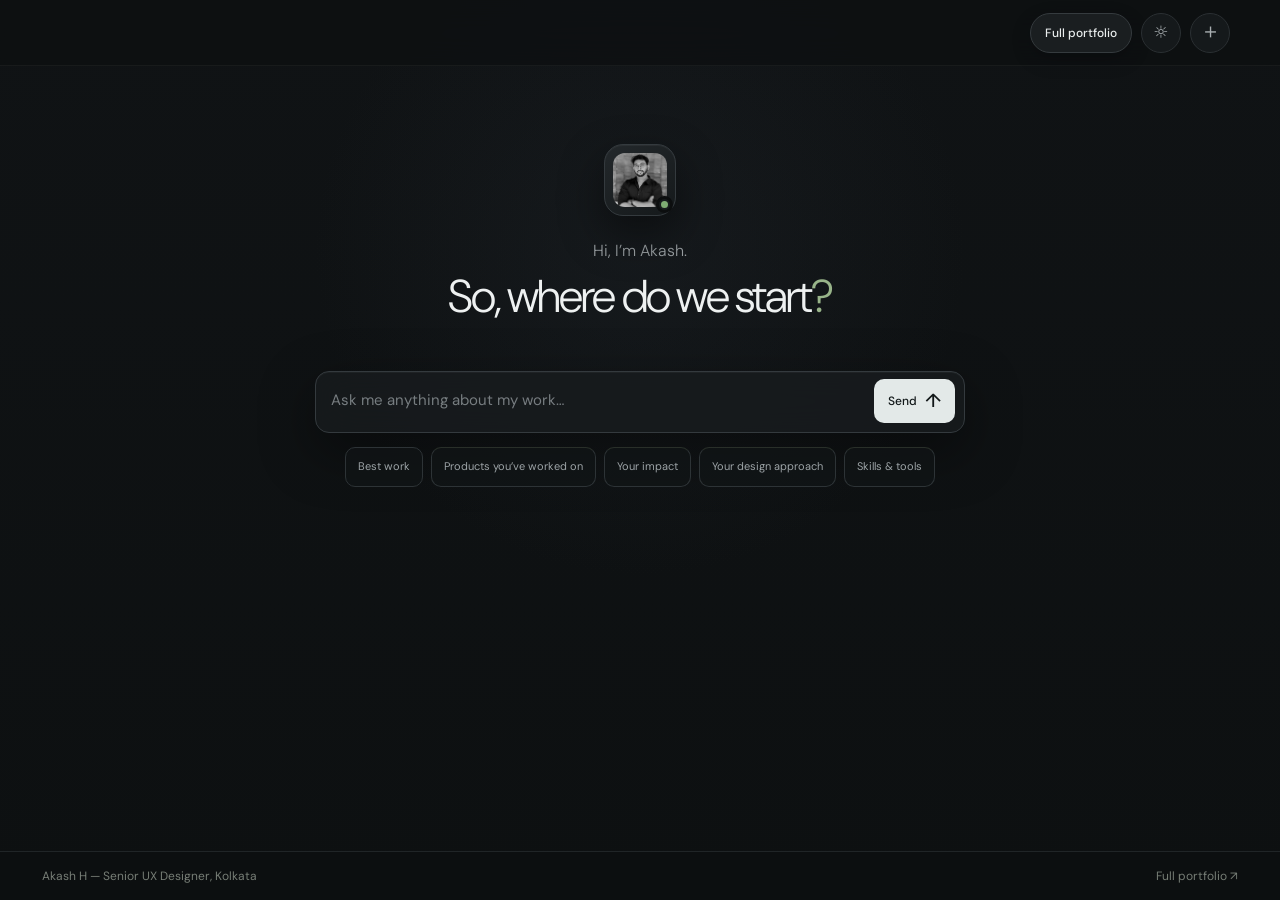
<file: chat-with-portfolio.html>
<!doctype html>
<html lang="en">
<head>
<meta charset="utf-8">
<meta name="viewport" content="width=device-width,initial-scale=1">
<title>Conversation — Akash H</title>
<meta name="robots" content="noindex, follow">
<link rel="canonical" href="https://itssky.co.in/conversation.html">
<meta http-equiv="refresh" content="0;url=conversation.html">
<script>location.replace("conversation.html"+location.search+location.hash)</script>
</head>
<body><p>This page has moved to <a href="conversation.html">Conversation</a>.</p></body>
</html>
</file>
<file: conversation.css>
@import url('https://fonts.googleapis.com/css2?family=DM+Sans:wght@300;400;450;500;600&display=swap');
:root{font-family:'DM Sans',system-ui,sans-serif;color:#ecece7;background:#0b0c0b;--line:#292c29;--muted:#91978f;--accent:#98b489}*{box-sizing:border-box}body{margin:0;min-height:100svh;display:flex;flex-direction:column;background:radial-gradient(circle at 50% 42%,#172019 0,#0b0c0b 38%);color:#ecece7}button,input{font:inherit}button,a{touch-action:manipulation}button{cursor:pointer;color:inherit}a{color:inherit;text-decoration:none}button:focus-visible,a:focus-visible,input:focus-visible{outline:2px solid var(--accent);outline-offset:4px}header{padding:28px 42px;display:flex;align-items:center;justify-content:space-between;gap:20px}.identity{display:flex;align-items:center;font-size:14px;font-weight:500}.identity small{display:block;color:#777d73;font-size:11px;margin-top:4px;font-weight:400}nav{display:flex;gap:28px;align-items:center;font-size:12px}nav button{border:1px solid var(--line);border-radius:8px;background:#111311;padding:11px 14px}nav a{color:#999f97}main{width:min(780px,calc(100% - 40px));margin:auto;flex:1;display:flex;flex-direction:column;justify-content:center;padding:35px 0 80px}#welcome{text-align:center;padding:0 20px}.portrait{position:relative;width:60px;height:60px;margin:0 auto 20px}.portrait img{width:100%;height:100%;object-fit:cover;border-radius:50%;filter:grayscale(1)}.portrait i{width:12px;height:12px;background:#8cac7d;border:3px solid #0b0c0b;border-radius:50%;position:absolute;right:0;bottom:1px}.eyebrow{font-size:12px;color:var(--muted);margin-bottom:14px}h1{font-size:clamp(28px,3.45vw,42px);line-height:1.16;letter-spacing:-1.7px;font-weight:300;margin:0 0 32px}h1 span{color:var(--accent)}.entry{width:100%}form{background:#141614;border:1px solid #363a35;box-shadow:0 16px 45px #0008;border-radius:18px;padding:13px;display:flex;align-items:center;gap:12px}form:focus-within{border-color:#7d9872}.spark{font-size:29px;color:#91ad83;margin-left:9px}input{min-width:0;flex:1;width:100%;border:0;background:transparent;color:#f4f4ef;font-size:15px;padding:10px 0;outline:none!important}input::placeholder{color:#71766f}.submit{border:0;width:40px;height:40px;background:#dce7d7;color:#172018;border-radius:12px;font-size:23px;flex:none}.submit:hover{background:#a9c49c}.suggestions{display:flex;gap:9px;justify-content:center;flex-wrap:wrap;margin:19px 0}.suggestions button{border:1px solid var(--line);border-radius:30px;padding:10px 16px;background:#131513;font-size:12px;transition:background .2s,transform .2s}.suggestions button:hover{background:#20261f;transform:translateY(-2px)}.note{text-align:center;font-size:10px;color:#656a64;margin:23px 0 0}footer{display:flex;justify-content:space-between;gap:20px;padding:24px 42px;border-top:1px solid #202320;color:#696e68;font-size:10px}#conversation{padding:15px 0 35px}.turn{margin-bottom:32px;animation:arrive .3s ease}.question{text-align:right;margin-bottom:25px}.question span{display:inline-block;background:#273124;padding:12px 18px;border-radius:18px 18px 3px 18px;max-width:90%;font-size:14px;overflow-wrap:anywhere}.answer{padding-left:38px;position:relative;scroll-margin-top:20px}.answer:before{content:'✳';position:absolute;top:0;left:0;color:#8eae80;font-size:23px}.answer h2{font-size:23px;letter-spacing:-.6px;font-weight:500;margin:0 0 15px}.answer p{font-size:14px;line-height:1.8;color:#9aa198}.cards{display:grid;grid-template-columns:1fr 1fr;gap:16px}.project{display:block;border:1px solid var(--line);padding:10px;border-radius:13px;background:#121412}.project img{width:100%;aspect-ratio:1.6;object-fit:cover;border-radius:7px}.project h3{font-size:16px;line-height:1.3;margin:12px 0 6px;font-weight:500}.project p{font-size:12px;margin:0}.project .tag{font-size:9px;text-transform:uppercase;letter-spacing:.05em;margin:12px 0 0;color:#747b72}.project .open{font-size:11px;color:#91ae83;margin-top:14px;display:block}.project[href]:hover{border-color:#7f9975}.links{display:flex;flex-wrap:wrap;gap:10px;margin-top:15px}.links a{font-size:12px;border-bottom:1px solid #687864;padding:7px 0;margin-right:10px}.capability{padding:12px 0;border-bottom:1px solid var(--line)}.capability h3{font-size:15px;font-weight:500}.started main{justify-content:flex-start;padding-top:20px}.started .entry{position:sticky;bottom:0;background:linear-gradient(#0b0c0b00,#0b0c0b 18%);padding-top:20px;z-index:5}.started .note{margin:12px 0}.started .suggestions{margin:12px 0}.started footer{margin-top:25px}.sr-only{position:absolute;width:1px;height:1px;padding:0;margin:-1px;overflow:hidden;clip:rect(0,0,0,0);white-space:nowrap;border:0}[hidden]{display:none!important}@keyframes arrive{from{opacity:0;transform:translateY(8px)}to{opacity:1;transform:translateY(0)}}
@media(max-width:600px){header{padding:20px}.identity{font-size:12px}.identity small{font-size:10px}nav{gap:12px}nav>a{display:none}nav button{font-size:11px;padding:9px}main{padding:25px 0 40px}h1{letter-spacing:-2px}#welcome{padding:0}.intro{font-size:13px}form{padding:9px;gap:8px}.spark{margin-left:3px;font-size:24px}input{font-size:13px}.suggestions{gap:7px}.suggestions button{padding:9px 12px;font-size:11px}footer{padding:18px 20px;line-height:1.6}footer>span:last-child{display:none}.cards{grid-template-columns:1fr}.answer{padding-left:28px}.answer:before{font-size:20px}.note{font-size:9px}.started main{padding-top:0}.started .suggestions{margin:9px 0}}
@media(prefers-reduced-motion:reduce){*,*::before,*::after{animation:none!important;transition:none!important;scroll-behavior:auto!important}}
html,body,header,footer,form,.suggestions button,.project,nav button,.question span{transition:background-color .25s ease,color .25s ease,border-color .25s ease,box-shadow .25s ease}
#theme-toggle{display:inline-flex;align-items:center;gap:7px;min-width:72px;justify-content:center}
#theme-toggle>span:first-child{font-size:15px;line-height:1}
html[data-theme="light"]{color-scheme:light;--line:#dedfd5;--muted:#777d73;--accent:#517247;background:#f6f5f0}
html[data-theme="light"] body{background:radial-gradient(circle at 50% 42%,#eef1e8 0,#f6f5f0 38%);color:#272b28}
html[data-theme="light"] .identity small{color:#777d73}
html[data-theme="light"] nav a{color:#626b60}
html[data-theme="light"] nav button{background:#f6f5f0}
html[data-theme="light"] .portrait i{background:#809973;border-color:#f6f5f0}
html[data-theme="light"] .intro{color:#747b71}
html[data-theme="light"] form{background:#fff;border-color:#d9ddd1;box-shadow:0 16px 45px #3145260a}
html[data-theme="light"] input{color:#272b28}
html[data-theme="light"] input::placeholder{color:#93998f}
html[data-theme="light"] .submit{background:#304b35;color:#fff}
html[data-theme="light"] .suggestions button{background:#ffffff75}
html[data-theme="light"] .suggestions button:hover{background:#e6ecdf}
html[data-theme="light"] .note,html[data-theme="light"] footer{color:#92978d}
html[data-theme="light"] footer{border-color:#e7e8e0}
html[data-theme="light"] .question span{background:#e7ebdf}
html[data-theme="light"] .answer p{color:#65705f}
html[data-theme="light"] .project{background:#fff}
html[data-theme="light"] .project .tag{color:#8b9387}
html[data-theme="light"] .project .open{color:#45693a}
html[data-theme="light"] .started .entry{background:linear-gradient(#f6f5f000,#f6f5f0 18%)}
@media(max-width:600px){#theme-toggle{min-width:38px;padding-inline:10px}.theme-label{position:absolute;width:1px;height:1px;overflow:hidden;clip:rect(0,0,0,0)}}
.entry>.suggestions{max-width:760px;margin:14px auto 17px}.entry>.suggestions button{padding:10px 15px;text-align:left}
.short-answer{max-width:66ch;margin-bottom:22px!important}
.response-label{margin:20px 0 9px!important;color:#687168!important;font-size:10px!important;letter-spacing:.12em;text-transform:uppercase}
.evidence-list{display:grid;gap:8px}
.evidence-item{display:grid;grid-template-columns:minmax(110px,.65fr) minmax(0,1.7fr) auto;align-items:center;gap:16px;padding:13px 15px;border:1px solid var(--line);border-radius:12px;background:#111311;transition:border-color .2s ease,background .2s ease}
.evidence-item:hover{border-color:#71806e;background:#151915}
.evidence-name{font-size:12px;font-weight:500;color:#eff0eb}
.evidence-claim{font-size:11px;line-height:1.5;color:#8f968e}
.evidence-link{font-size:10px;color:#8fac82;white-space:nowrap}
.followups{display:flex;flex-wrap:wrap;gap:8px}
.followups button,.full-case{border:1px solid var(--line);border-radius:999px;background:#111311;padding:9px 13px;font-size:11px;line-height:1.3;transition:border-color .2s ease,background .2s ease,transform .2s ease}
.followups button:hover,.full-case:hover{border-color:#70806c;background:#1a2019;transform:translateY(-1px)}
.full-case{color:#abc5a0}
html[data-theme="light"] .evidence-item,html[data-theme="light"] .followups button,html[data-theme="light"] .full-case{background:#fff}
html[data-theme="light"] .evidence-item:hover,html[data-theme="light"] .followups button:hover,html[data-theme="light"] .full-case:hover{background:#edf1e8}
html[data-theme="light"] .evidence-name{color:#272b28}
html[data-theme="light"] .evidence-claim{color:#687168}
html[data-theme="light"] .evidence-link,html[data-theme="light"] .full-case{color:#4e7045}
@media(max-width:600px){
 #welcome h1 br{display:none}
 .entry>.suggestions{justify-content:flex-start;overflow-x:auto;flex-wrap:nowrap;margin-inline:-2px;padding:2px 2px 7px;scrollbar-width:none}
 .entry>.suggestions::-webkit-scrollbar{display:none}
 .entry>.suggestions button{flex:none;max-width:230px}
 .evidence-item{grid-template-columns:1fr;padding:13px;gap:5px}
 .evidence-link{margin-top:4px}
 .followups{align-items:stretch}
 .followups button,.full-case{flex:1 1 calc(50% - 8px);text-align:center;display:flex;align-items:center;justify-content:center}
}

/* Persistent conversation dock */
.short-label{display:none}
.started .long-label{display:none}
.started .short-label{display:inline}
.submit{width:auto;min-width:76px;padding:0 14px;display:inline-flex;align-items:center;justify-content:center;gap:8px;font-size:12px;font-weight:500}
.submit span:last-child{font-size:19px;line-height:1}
.answer-details{display:flex;flex-wrap:wrap;gap:7px;list-style:none;padding:0;margin:0 0 20px}
.answer-details li{border:1px solid var(--line);border-radius:999px;padding:7px 11px;color:var(--muted);font-size:10px}
.answer-catalog{display:grid;gap:26px;margin:4px 0 24px}
.catalog-section{border-top:1px solid var(--line);padding-top:16px}
.catalog-section>h3{margin:0 0 15px;font-size:10px;font-weight:500;letter-spacing:.13em;text-transform:uppercase;color:var(--accent)}
.catalog-grid{display:grid;grid-template-columns:repeat(2,minmax(0,1fr));gap:20px 34px}
.catalog-group{min-width:0}
.catalog-group h4{margin:0 0 8px;font-size:13px;font-weight:500;color:#e5e8e1}
.catalog-group ul{list-style:none;padding:0;margin:0;display:flex;flex-wrap:wrap;gap:5px 12px}
.catalog-group li{font-size:11px;line-height:1.65;color:var(--muted)}
.catalog-group li:not(:last-child)::after{content:'·';margin-left:12px;color:#4c514b}
.tool-shortcut{appearance:none;border:0;padding:0;background:transparent;color:inherit;font:inherit;line-height:inherit;border-bottom:1px solid transparent}
.tool-shortcut:hover{color:var(--accent);border-bottom-color:currentColor}
html[data-theme="light"] .catalog-group h4{color:#30352f}
html[data-theme="light"] .catalog-group li:not(:last-child)::after{color:#b4b8ae}
.started .entry{position:fixed;left:50%;bottom:0;transform:translateX(-50%);width:min(780px,calc(100% - 40px));padding:20px 0 16px;background:linear-gradient(#0b0c0b00,#0b0c0b 20%);z-index:10}
.started .entry>.suggestions{display:flex;margin:10px 0 0}
.started #conversation{padding-bottom:calc(var(--dock-height,180px) + 34px)}
html[data-theme="light"] .started .entry{background:linear-gradient(#f6f5f000,#f6f5f0 20%)}

@media(max-width:600px){
 .started .entry{width:calc(100% - 24px);padding-bottom:max(10px,env(safe-area-inset-bottom))}
 .started .entry>.suggestions{margin-inline:0}
 .started #conversation{padding-bottom:calc(var(--dock-height,164px) + 28px)}
 .catalog-grid{grid-template-columns:1fr;gap:17px}
 .catalog-group ul{display:grid;grid-template-columns:repeat(2,minmax(0,1fr));gap:4px 14px}
 .catalog-group li:not(:last-child)::after{content:none}
}

/* Minimal sticky navigation */
header{position:sticky;top:0;z-index:20;justify-content:flex-end;padding:14px 42px;background:#0b0c0bd9;border-bottom:1px solid #202320;backdrop-filter:blur(16px);-webkit-backdrop-filter:blur(16px)}
header nav{margin-left:auto}
#theme-toggle{min-width:40px;width:40px;padding:0;height:40px;border-radius:50%}
#theme-toggle>span:first-child{font-size:17px}
.answer{scroll-margin-top:96px}
html[data-theme="light"] header{background:#f6f5f0dd;border-color:#e7e8e0}

@media(max-width:600px){
 header{padding:14px 20px}
 header nav{width:100%;justify-content:flex-end;gap:10px}
 nav>a{display:inline;font-size:10px;margin-right:auto}
 #theme-toggle{min-width:36px;width:36px;height:36px;padding:0}
}

#welcome h1{font-size:clamp(24px,3vw,36px);line-height:1.2;letter-spacing:-1.1px;font-weight:300}

/* Fixed footer and mobile question layout */
:root{--footer-height:49px}
body{padding-bottom:var(--footer-height)}
footer{position:fixed;left:0;right:0;bottom:0;z-index:19;min-height:var(--footer-height);align-items:center;padding:12px 42px;background:#0b0c0be8;backdrop-filter:blur(16px);-webkit-backdrop-filter:blur(16px)}
.started footer{margin-top:0}
.started .entry{bottom:var(--footer-height);padding-bottom:12px}
.started #conversation{padding-bottom:calc(var(--dock-height,180px) + var(--footer-height) + 34px)}
html[data-theme="light"] footer{background:#f6f5f0e8;border-color:#e7e8e0}

@media(max-width:600px){
 :root{--footer-height:45px}
 footer{padding:10px 14px;line-height:1.35}
 footer>span{min-width:0;white-space:nowrap;overflow:hidden;text-overflow:ellipsis}
 footer>a{display:block!important;flex:none;color:#8f968e}
 .entry>.suggestions,.started .entry>.suggestions{display:grid;grid-template-columns:repeat(2,minmax(0,1fr));gap:7px;margin:12px 0 0;padding:0;overflow:visible}
 .entry>.suggestions button,.started .entry>.suggestions button{width:100%;max-width:none;min-height:46px;display:flex;align-items:center;justify-content:flex-start;border-radius:13px;padding:9px 11px;line-height:1.35;text-align:left}
 .entry>.suggestions button:last-child,.started .entry>.suggestions button:last-child{grid-column:1 / -1;min-height:40px}
 .started .entry{bottom:var(--footer-height);padding-bottom:max(9px,env(safe-area-inset-bottom))}
 .started .entry>.suggestions button{min-height:38px;justify-content:center;text-align:center;border-radius:11px;padding:7px 9px}
 .started #conversation{padding-bottom:calc(var(--dock-height,210px) + var(--footer-height) + 28px)}
}

/* Mobile prompts: readable menu before a conversation, compact controls after it starts. */
@media(max-width:600px){
 .entry>.suggestions{counter-reset:suggested-question;display:flex;flex-direction:column;gap:0;margin:13px 0 0;padding:6px;border:1px solid var(--line);border-radius:17px;background:#111311;box-shadow:0 14px 34px #0003}
 .entry>.suggestions::before{content:'Suggested questions';padding:8px 10px 7px;color:var(--muted);font-size:9px;font-weight:500;letter-spacing:.12em;text-align:left;text-transform:uppercase}
 .entry>.suggestions button{counter-increment:suggested-question;display:grid;grid-template-columns:25px minmax(0,1fr) 18px;align-items:center;gap:8px;width:100%;max-width:none;min-height:44px;padding:9px 10px;border:0;border-radius:11px;background:transparent;font-size:11px;line-height:1.35;text-align:left;transform:none}
 .entry>.suggestions button+button{border-top:1px solid var(--line);border-top-left-radius:0;border-top-right-radius:0}
 .entry>.suggestions button::before{content:'0' counter(suggested-question);color:#667063;font-size:9px;letter-spacing:.06em}
 .entry>.suggestions button::after{content:'↗';color:var(--accent);font-size:12px;text-align:right;opacity:.78}
 .entry>.suggestions button:hover{background:#191d18;transform:none}
 .entry>.suggestions button:last-child{min-height:44px}
 html[data-theme="light"] .entry>.suggestions{background:#fff;box-shadow:0 14px 34px #3145260a}
 html[data-theme="light"] .entry>.suggestions button:hover{background:#edf1e8}

 .started .entry>.suggestions{counter-reset:none;display:grid;grid-template-columns:repeat(6,minmax(0,1fr));gap:6px;margin:9px 0 0;padding:0;border:0;border-radius:0;background:transparent;box-shadow:none}
 .started .entry>.suggestions::before{display:none}
 .started .entry>.suggestions button{display:flex;grid-column:span 2;min-height:35px;padding:7px 6px;justify-content:center;border:1px solid var(--line)!important;border-radius:11px!important;background:#111311;font-size:10px;text-align:center}
 .started .entry>.suggestions button:nth-of-type(4),.started .entry>.suggestions button:nth-of-type(5){grid-column:span 3}
 .started .entry>.suggestions button::before,.started .entry>.suggestions button::after{display:none}
 html[data-theme="light"] .started .entry>.suggestions{background:transparent;box-shadow:none}
 html[data-theme="light"] .started .entry>.suggestions button{background:#fff}
 .started #conversation{padding-bottom:calc(var(--dock-height,150px) + var(--footer-height) + 28px)}
}

/* Smooth response reveal: quick enough to keep the conversation feeling immediate. */
@keyframes questionReveal{from{opacity:0;transform:translate3d(0,7px,0) scale(.985)}to{opacity:1;transform:none}}
@keyframes answerReveal{from{opacity:0;transform:translate3d(0,10px,0)}to{opacity:1;transform:none}}
@keyframes answerChildReveal{from{opacity:0;transform:translate3d(0,6px,0)}to{opacity:1;transform:none}}
@keyframes sparkBloom{0%{opacity:0;transform:scale(.7) rotate(-14deg)}65%{opacity:1;transform:scale(1.08) rotate(3deg)}100%{opacity:1;transform:none}}
@keyframes cardReveal{from{opacity:0;transform:translate3d(0,8px,0)}to{opacity:1;transform:none}}
.turn{animation:none}
.turn .question{animation:questionReveal .28s cubic-bezier(.2,.72,.25,1) both}
.turn .answer{animation:answerReveal .42s cubic-bezier(.18,.76,.24,1) .07s both}
.turn .answer::before{animation:sparkBloom .48s cubic-bezier(.18,.82,.22,1) .11s both}
.turn .answer>h2,.turn .answer>.short-answer,.turn .answer>.answer-details,.turn .answer>.answer-catalog,.turn .answer>.evidence,.turn .answer>.followup-section{animation:answerChildReveal .38s cubic-bezier(.2,.72,.25,1) both}
.turn .answer>h2{animation-delay:.12s}
.turn .answer>.short-answer{animation-delay:.17s}
.turn .answer>.answer-details,.turn .answer>.answer-catalog,.turn .answer>.evidence{animation-delay:.22s}
.turn .answer>.followup-section{animation-delay:.28s}
.turn .evidence-card,.turn .evidence-item{animation:cardReveal .36s cubic-bezier(.2,.72,.25,1) both}
.turn .evidence-list>:nth-child(1){animation-delay:.24s}
.turn .evidence-list>:nth-child(2){animation-delay:.29s}
.turn .evidence-list>:nth-child(3){animation-delay:.34s}
.turn .evidence-list>:nth-child(4){animation-delay:.39s}
.turn .evidence-list>:nth-child(5){animation-delay:.44s}

@media(prefers-reduced-motion:reduce){
 .turn,.turn .question,.turn .answer,.turn .answer::before,.turn .answer>*,.turn .evidence-card,.turn .evidence-item{animation:none!important}
}

/* Contact responses */
.contact-card{margin:3px 0 22px;padding:17px;border:1px solid var(--line);border-radius:15px;background:#111311}
.contact-card>h3{margin:0 0 14px;font-size:15px;font-weight:500;letter-spacing:-.2px}
.contact-list{display:grid;grid-template-columns:repeat(2,minmax(0,1fr));gap:0 24px;margin:0}
.contact-row{min-width:0;padding:10px 0;border-top:1px solid var(--line)}
.contact-row:first-child{grid-column:1 / -1}
.contact-row dt{margin:0 0 4px;color:var(--muted);font-size:9px;letter-spacing:.1em;text-transform:uppercase}
.contact-row dd{min-width:0;margin:0;color:#e8ebe5;font-size:12px;line-height:1.45}
.contact-value{display:flex;align-items:center;justify-content:space-between;gap:10px;min-width:0}
.contact-value>span:first-child{min-width:0;overflow:hidden;text-overflow:ellipsis;white-space:nowrap}
.contact-value:hover{color:var(--accent)}
.contact-arrow{flex:none;color:var(--accent);font-size:11px}
.contact-actions{display:flex;flex-wrap:wrap;gap:8px;margin:-3px 0 22px}
.contact-action{display:inline-flex;align-items:center;gap:9px;padding:9px 13px;border:1px solid var(--line);border-radius:999px;background:#111311;color:#dfe5db;font-size:11px;transition:border-color .2s ease,background .2s ease,transform .2s ease}
.contact-action:hover{border-color:#70806c;background:#1a2019;transform:translateY(-1px)}
html[data-theme="light"] .contact-card,html[data-theme="light"] .contact-action{background:#fff}
html[data-theme="light"] .contact-row dd{color:#30352f}
html[data-theme="light"] .contact-action{color:#30352f}
.turn .answer>.contact-card,.turn .answer>.contact-actions{animation:answerChildReveal .38s cubic-bezier(.2,.72,.25,1) .22s both}

@media(max-width:600px){
 .contact-card{padding:14px}
 .contact-list{grid-template-columns:1fr}
 .contact-row:first-child{grid-column:auto}
 .contact-action{flex:1 1 calc(50% - 8px);justify-content:space-between}
}

@media(prefers-reduced-motion:reduce){
 .turn .answer>.contact-card,.turn .answer>.contact-actions{animation:none!important}
}

/* Readable conversation scale and clearer navigation actions. */
header nav{font-size:14px;gap:10px}
.full-portfolio-link{display:inline-flex;align-items:center;justify-content:center;gap:7px;min-height:40px;padding:9px 15px;border:1px solid #aeca9f;border-radius:999px;background:#dce7d7;color:#172018;font-size:13px;font-weight:600;box-shadow:0 7px 20px #0003;transition:background .2s ease,border-color .2s ease,transform .2s ease,box-shadow .2s ease}
.full-portfolio-link:hover{background:#b9d0ae;border-color:#cce0c3;transform:translateY(-1px);box-shadow:0 9px 24px #0005}
#reset{display:inline-flex;align-items:center;justify-content:center;width:40px;height:40px;padding:0;border-radius:50%;font-size:21px;line-height:1}
#reset>span{display:block;transform:translateY(-1px)}
.eyebrow{font-size:14px}
#welcome h1{font-size:clamp(32px,3.6vw,46px);line-height:1.16;letter-spacing:-1.25px}
input{font-size:16px}
.entry>.suggestions button{font-size:14px;line-height:1.35}
.question span{font-size:15px;line-height:1.5}
.answer h2{font-size:26px;line-height:1.25}
.answer p{font-size:16px;line-height:1.7}
.project h3{font-size:18px}
.project p{font-size:14px}
.project .tag{font-size:11px}
.project .open{font-size:13px}
.links a{font-size:14px}
.capability h3{font-size:17px}
.response-label{font-size:11px!important}
.evidence-name{font-size:14px}
.evidence-claim{font-size:13px;line-height:1.55}
.evidence-link{font-size:12px}
.followups button,.full-case{font-size:13px;padding:10px 15px}
.answer-details li{font-size:12px}
.catalog-section>h3{font-size:11px}
.catalog-group h4{font-size:15px}
.catalog-group li{font-size:13px}
.contact-card>h3{font-size:17px}
.contact-row dt{font-size:10px}
.contact-row dd{font-size:14px}
.contact-action{font-size:13px}
footer{font-size:12px}
html[data-theme="light"] .full-portfolio-link{background:#304b35;border-color:#304b35;color:#fff}
html[data-theme="light"] .full-portfolio-link:hover{background:#416147;border-color:#416147}

@media(max-width:600px){
 header nav{gap:8px}
 .full-portfolio-link{min-height:38px;margin-right:auto;padding:8px 12px;font-size:13px}
 #reset{width:38px;height:38px;padding:0;font-size:20px}
 #welcome h1{font-size:clamp(30px,9vw,38px);line-height:1.18;letter-spacing:-1px}
 .eyebrow{font-size:14px}
 input{font-size:16px}
 .entry>.suggestions::before{font-size:11px}
 .entry>.suggestions button{min-height:50px;font-size:14px;line-height:1.4}
 .entry>.suggestions button::before{font-size:11px}
 .started .entry>.suggestions button{min-height:39px;font-size:12px}
 .question span{font-size:15px}
 .answer h2{font-size:23px}
 .answer p{font-size:16px;line-height:1.65}
 .project h3{font-size:18px}
 .project p{font-size:14px}
 .evidence-name{font-size:14px}
 .evidence-claim{font-size:13px}
 .followups button,.full-case{font-size:13px}
 footer{font-size:11px}
}

/* Polished conversational interface. */
:root{--surface:#111411;--surface-strong:#171b17;--line-soft:#222722;--glow:#8fad7e}
body{background:radial-gradient(ellipse 58% 48% at 50% 43%,#172018 0,#0d100d 44%,#090a09 100%);background-attachment:fixed}
header{padding:13px max(24px,calc((100vw - 1040px)/2));background:#090b09d9;border-color:#202420;box-shadow:0 8px 30px #0002}
header nav{width:100%;justify-content:flex-end}
main{width:min(840px,calc(100% - 48px));padding-top:48px}
#welcome{max-width:720px;margin:0 auto}
.portrait{width:70px;height:70px;margin-bottom:22px}
.portrait img{border:1px solid #3c443a;box-shadow:0 0 0 6px #111511,0 18px 40px #0007}
.portrait i{width:14px;height:14px;right:1px;bottom:2px;box-shadow:0 0 0 3px #0b0d0b}
.eyebrow{margin-bottom:12px;color:#a5aba2}
#welcome h1{margin-bottom:36px}
form{min-height:70px;padding:10px 11px 10px 16px;border-color:#3b4339;border-radius:20px;background:linear-gradient(145deg,#151915,#101310);box-shadow:0 22px 55px #0008,0 0 0 1px #ffffff05 inset;transition:border-color .2s ease,box-shadow .2s ease,transform .2s ease}
form:focus-within{border-color:#91ad83;box-shadow:0 24px 60px #0009,0 0 0 3px #91ad8317}
.spark{margin-left:1px;color:#9dbb8d}
.submit{min-height:46px;border-radius:14px;background:#e3ecdE;box-shadow:0 7px 20px #0003;transition:background .2s ease,transform .2s ease}
.submit:hover{transform:translateY(-1px)}
.entry>.suggestions{display:grid;grid-template-columns:repeat(2,minmax(0,1fr));gap:9px;max-width:700px;margin:16px auto 0}
.entry>.suggestions::before{content:'Suggested questions';grid-column:1 / -1;padding:3px 3px 1px;color:#777f75;font-size:11px;font-weight:500;letter-spacing:.11em;text-align:left;text-transform:uppercase}
.entry>.suggestions button{display:flex;align-items:center;justify-content:space-between;gap:12px;min-height:50px;padding:12px 15px;border-color:#272d27;border-radius:14px;background:#111411;color:#dce0da;text-align:left;box-shadow:0 8px 20px #0002;transform:none}
.entry>.suggestions button::after{content:'↗';flex:none;color:var(--accent);font-size:13px;opacity:.8}
.entry>.suggestions button:hover{border-color:#60705c;background:#171c17;transform:translateY(-1px)}
.entry>.suggestions button:last-child{grid-column:1 / -1}
.started main{padding-top:30px}
.started #welcome{display:none}
.started .entry{width:min(840px,calc(100% - 48px));padding-top:24px;background:linear-gradient(#090a0900,#090a09 23%)}
.started .entry form{min-height:64px;background:#121612ed;backdrop-filter:blur(18px);-webkit-backdrop-filter:blur(18px)}
.started .entry>.suggestions{display:flex;justify-content:center;max-width:none;margin-top:10px}
.started .entry>.suggestions::before,.started .entry>.suggestions button::after{display:none}
.started .entry>.suggestions button{min-height:38px;padding:8px 14px;border-radius:999px;box-shadow:none}
#conversation{padding-top:0}
.turn{margin-bottom:48px}
.question{margin-bottom:28px}
.question span{padding:11px 17px;border:1px solid #42503d;background:#263123;box-shadow:0 8px 24px #0002}
.answer{padding-left:44px}
.answer:before{display:grid;place-items:center;width:28px;height:28px;top:-2px;border:1px solid #44513f;border-radius:9px;background:#151b14;font-size:16px;box-shadow:0 8px 18px #0004}
.answer h2{margin-bottom:13px}
.short-answer{max-width:64ch;color:#abb1a8!important}
.response-label{margin-top:26px!important;color:#7f897c!important}
.cards{gap:18px}
.project{padding:10px 10px 15px;border-color:#293029;border-radius:18px;background:linear-gradient(155deg,#171b17,#101310);box-shadow:0 16px 38px #0003;transition:border-color .2s ease,transform .25s ease,box-shadow .25s ease}
.project img{border-radius:12px;background:#090a09}
.project h3,.project p,.project .tag,.project .open{margin-left:4px;margin-right:4px}
.project[href]:hover{border-color:#6f8268;transform:translateY(-3px);box-shadow:0 22px 48px #0005}
.evidence-item{border-radius:15px;background:linear-gradient(145deg,#151915,#101310);box-shadow:0 10px 28px #0002}
.followups{gap:9px}
.followups button,.full-case{background:#141814}
.followups button:hover,.full-case:hover{border-color:#7e9475}
footer{background:#090b09e8;border-color:#202420;color:#777e76}
html[data-theme="light"] body{background:radial-gradient(ellipse 58% 48% at 50% 43%,#e9eee4 0,#f5f4ef 48%,#f1f1eb 100%)}
html[data-theme="light"] header{background:#f6f5f0df;box-shadow:0 8px 30px #36442e0b}
html[data-theme="light"] form{background:linear-gradient(145deg,#fff,#f8f9f4)}
html[data-theme="light"] .entry>.suggestions button{background:#fff;color:#30352f;box-shadow:0 8px 20px #3145260a}
html[data-theme="light"] .started .entry{background:linear-gradient(#f6f5f000,#f6f5f0 23%)}
html[data-theme="light"] .started .entry form{background:#fffefbed}
html[data-theme="light"] .answer:before{background:#eef2e9;border-color:#cdd7c8}
html[data-theme="light"] .short-answer{color:#5f695b!important}
html[data-theme="light"] .project{background:linear-gradient(155deg,#fff,#f7f8f3);box-shadow:0 16px 38px #31452610}

@media(max-width:600px){
 body{background:radial-gradient(ellipse 95% 42% at 50% 36%,#172018 0,#0b0d0b 52%,#090a09 100%)}
 header{padding:12px 14px}
 main{width:calc(100% - 28px);padding-top:38px}
 #welcome{padding-inline:6px}
 .portrait{width:66px;height:66px;margin-bottom:20px}
 #welcome h1{margin-bottom:30px}
 form{min-height:62px;padding:8px 8px 8px 12px;border-radius:17px}
 .spark{font-size:25px}
 .submit{min-width:72px;min-height:44px;padding-inline:11px;border-radius:12px}
 .entry>.suggestions{display:flex;max-width:none;margin-top:13px;padding:7px;border-radius:18px;background:#101310;box-shadow:0 18px 40px #0004}
 .entry>.suggestions::before{padding:8px 9px 7px}
 .entry>.suggestions button{min-height:52px;padding:10px;border-radius:11px;background:transparent;box-shadow:none}
 .entry>.suggestions button+button{border-top-color:#282e28}
 .entry>.suggestions button:last-child{min-height:52px}
 .started main{width:calc(100% - 24px);padding-top:18px}
 .started .entry{width:calc(100% - 20px);padding-top:18px}
 .started .entry>.suggestions{display:grid;padding:0;background:transparent;box-shadow:none}
 .started .entry>.suggestions button{min-height:38px;padding:7px 6px;background:#111411}
 .turn{margin-bottom:40px}
 .answer{padding-left:36px}
 .answer:before{width:24px;height:24px;font-size:14px;border-radius:8px}
 .cards{gap:14px}
 .project{border-radius:16px}
 footer{padding-inline:14px}
 html[data-theme="light"] .entry>.suggestions{background:#fff}
 html[data-theme="light"] .started .entry>.suggestions{background:transparent}
}

/* Star-free composer and responses. */
.answer{padding-left:0}
.answer::before{content:none!important;display:none!important}

/* Immediate portfolio responses: one answer, no echoed question or chat bubbles. */
.question{display:none!important}
.turn{margin-bottom:36px;animation:none!important}
.answer{padding:0;animation:answerContentIn .26s cubic-bezier(.2,.72,.25,1) both!important}
.answer>.short-answer{max-width:68ch;margin:0 0 22px!important;color:#c0c5bd!important;font-size:18px;line-height:1.65}
.turn .answer>*{animation:none!important}
.turn .answer>.followup-section{animation:followupContentIn .22s ease-out .12s both!important}
.turn .evidence-card,.turn .evidence-item{animation:none!important}
.response-label{margin-top:24px!important}
.followup-section .response-label{margin-bottom:10px!important;color:#91998e!important;font-size:12px!important;letter-spacing:.04em;text-transform:none}

/* Opening prompts are examples, not a dominant navigation menu. */
body:not(.started) .entry>.suggestions{display:flex;flex-wrap:wrap;justify-content:center;gap:8px;max-width:670px;margin:15px auto 0;padding:0;border:0;background:transparent;box-shadow:none}
body:not(.started) .entry>.suggestions::before{display:none}
body:not(.started) .entry>.suggestions button{display:inline-flex;flex:0 1 auto;min-height:40px;width:auto;max-width:100%;padding:8px 13px;border:1px solid #292f29!important;border-radius:999px!important;background:#111411;color:#c7ccc4;font-size:13px;line-height:1.3;box-shadow:none;transform:none}
body:not(.started) .entry>.suggestions button::before,body:not(.started) .entry>.suggestions button::after{display:none}
body:not(.started) .entry>.suggestions button+button{border-top:1px solid #292f29!important}
body:not(.started) .entry>.suggestions button:hover{border-color:#657461!important;background:#171c17;transform:translateY(-1px)}
body:not(.started) .entry>.suggestions button:last-child{grid-column:auto;min-height:40px}

html[data-theme="light"] .answer>.short-answer{color:#4f594c!important}
html[data-theme="light"] body:not(.started) .entry>.suggestions{background:transparent;box-shadow:none}
html[data-theme="light"] body:not(.started) .entry>.suggestions button{border-color:#d8ddd3!important;background:#fff;color:#4f584c}

@keyframes answerContentIn{from{opacity:0;transform:translate3d(0,8px,0)}to{opacity:1;transform:none}}
@keyframes followupContentIn{from{opacity:0;transform:translate3d(0,5px,0)}to{opacity:1;transform:none}}

@media(max-width:600px){
 .answer>.short-answer{font-size:17px;line-height:1.62}
 body:not(.started) .entry>.suggestions{display:flex;flex-direction:row;justify-content:center;gap:7px;margin-top:13px;padding:0;background:transparent}
 body:not(.started) .entry>.suggestions button{display:inline-flex;min-height:39px;width:auto;padding:8px 12px;font-size:12px;text-align:center}
 body:not(.started) .entry>.suggestions button+button{border-top:1px solid #292f29!important}
}

@media(prefers-reduced-motion:reduce){
 .answer,.turn .answer>.followup-section{animation:none!important;transform:none!important}
}

/* Reference-led composer: stronger hierarchy, more space, and a quiet blue glow. */
:root{--composer-border:#343a3d;--composer-focus:#4389b7;--composer-blue:#54a8dd}
body{background:
 radial-gradient(ellipse 72% 330px at 28% -115px,rgba(43,139,187,.34),transparent 72%),
 radial-gradient(ellipse 44% 240px at 72% -125px,rgba(46,101,128,.18),transparent 76%),
 #090a0a;background-attachment:fixed}
main{width:min(820px,calc(100% - 48px));padding-top:clamp(54px,8vh,100px);justify-content:flex-start}
#welcome{max-width:760px}
.portrait{width:58px;height:58px;margin-bottom:21px}
.portrait img{box-shadow:0 0 0 5px #111516,0 16px 38px #0008}
.portrait i{width:12px;height:12px}
.eyebrow{margin:0 0 13px;font-size:14px;color:#a5abad}
#welcome h1{margin:0 0 34px;font-size:clamp(42px,5.5vw,62px);line-height:1.02;letter-spacing:-2.8px;font-weight:450}

body:not(.started) #ask{position:relative;display:block;min-height:154px;padding:20px 20px 18px;border-color:var(--composer-border);border-radius:15px;background:rgba(19,21,22,.9);box-shadow:0 24px 70px #0009,0 1px 0 #ffffff08 inset}
#question{display:block;width:100%;min-width:0;border:0;outline:0!important;resize:none;overflow:auto;background:transparent;color:#f0f2f2;font:inherit;font-size:16px;line-height:1.55;caret-color:var(--composer-blue)}
body:not(.started) #question{min-height:82px;padding:2px 2px 42px}
#question::placeholder{color:#777d80}
#question:focus-visible{outline:0}
body:not(.started) .submit{position:absolute;right:14px;bottom:14px;min-width:74px;height:42px;min-height:42px;border-radius:10px;background:#e3e9e8;color:#111718;box-shadow:none}
body:not(.started) .submit:hover{background:#fff}
body:not(.started) #ask:focus-within{border-color:var(--composer-focus);box-shadow:0 24px 70px #0009,0 0 0 1px rgba(75,161,215,.22)}
body:not(.started) .entry>.suggestions{gap:8px;max-width:760px;margin-top:20px}
body:not(.started) .entry>.suggestions button{min-height:36px;padding:7px 13px;border-color:#2b3032!important;background:rgba(16,18,19,.72);color:#aeb4b6;font-size:12px}
body:not(.started) .entry>.suggestions button:hover{border-color:#53656f!important;background:#15191b;color:#edf1f2}

.started main{justify-content:flex-start;padding-top:34px}
.started #ask{position:relative;display:flex;min-height:62px;padding:8px 9px 8px 15px;border-radius:16px}
.started #question{height:44px;min-height:44px;max-height:96px;padding:10px 88px 8px 0;line-height:1.45}
.started .submit{position:absolute;right:9px;bottom:9px;min-width:70px;height:44px;min-height:44px;border-radius:11px}
.started .entry>.suggestions{gap:7px}
.started .entry>.suggestions button{border-color:#2b3032;background:rgba(17,20,21,.94);color:#aeb4b6}

html[data-theme="light"] body{background:
 radial-gradient(ellipse 72% 330px at 28% -115px,rgba(75,157,196,.21),transparent 72%),
 radial-gradient(ellipse 44% 240px at 72% -125px,rgba(83,136,161,.11),transparent 76%),
 #f5f5f1}
html[data-theme="light"] #question{color:#222829}
html[data-theme="light"] body:not(.started) #ask{background:rgba(255,255,253,.92);border-color:#d6dadd;box-shadow:0 24px 65px rgba(38,53,58,.1),0 1px 0 #fff inset}
html[data-theme="light"] body:not(.started) .entry>.suggestions button{background:rgba(255,255,255,.78);color:#5f686b}

@media(max-width:600px){
 body{background:radial-gradient(ellipse 125% 260px at 25% -90px,rgba(43,139,187,.3),transparent 72%),#090a0a}
 main{width:calc(100% - 28px);padding-top:clamp(36px,7vh,66px)}
 .portrait{width:54px;height:54px;margin-bottom:18px}
 .eyebrow{margin-bottom:11px;font-size:13px}
 #welcome h1{margin-bottom:28px;font-size:clamp(36px,11vw,46px);line-height:1.04;letter-spacing:-2px}
 body:not(.started) #ask{min-height:136px;padding:17px 16px 15px;border-radius:14px}
 body:not(.started) #question{min-height:74px;padding-bottom:39px;font-size:16px}
 body:not(.started) .submit{right:11px;bottom:11px;height:40px;min-height:40px}
 body:not(.started) .entry>.suggestions{justify-content:flex-start;gap:7px;margin-top:16px}
 body:not(.started) .entry>.suggestions button{min-height:36px;padding:7px 11px;font-size:12px;text-align:left}
 .started main{padding-top:20px}
 .started #ask{min-height:58px;padding-left:13px}
 .started #question{height:40px;min-height:40px;padding-top:8px;font-size:16px}
 .started .submit{height:40px;min-height:40px;bottom:9px}
 html[data-theme="light"] body{background:radial-gradient(ellipse 125% 260px at 25% -90px,rgba(75,157,196,.2),transparent 72%),#f5f5f1}
}

/* Focused assistant layout inspired by the latest supplied reference. */
body{padding-left:0;background:
 radial-gradient(ellipse 34% 48% at 50% 28%,rgba(45,52,61,.22),transparent 75%),
 linear-gradient(180deg,#101315 0%,#0d1011 100%);background-attachment:fixed}
header{position:fixed;inset:0 0 auto 0;width:auto;height:66px;padding:12px max(24px,calc((100vw - 1180px)/2));border:0;border-bottom:1px solid rgba(255,255,255,.045);background:rgba(13,16,17,.72);box-shadow:none;backdrop-filter:blur(18px);-webkit-backdrop-filter:blur(18px)}
header nav{width:100%;height:auto;margin:0;display:flex;flex-direction:row;justify-content:flex-end;gap:9px}
header nav>a,header nav>button{position:relative;display:inline-flex;flex:none;width:40px;height:40px;min-width:40px;min-height:40px;margin:0;padding:0;border:1px solid #2b3033;border-radius:12px;background:#15191b;color:#a9afb2;box-shadow:none}
header nav>a:hover,header nav>button:hover{border-color:#50585d;background:#1b2022;color:#fff;transform:none}
header .full-portfolio-link{order:1;width:auto;min-width:0;padding:0 14px;border-color:#353b3e;background:#1a1e20;color:#e9eded;font-size:12px;font-weight:500}
header #theme-toggle{order:2}
header #reset{order:3}
.nav-icon{display:none}
.nav-label{position:static;padding:0;border:0;background:transparent;color:inherit;font:inherit;white-space:nowrap;opacity:1;pointer-events:auto;transform:none;transition:none}
.full-portfolio-link:hover .nav-label,.full-portfolio-link:focus-visible .nav-label{opacity:1;transform:none}

main{width:min(650px,calc(100% - 40px));min-height:calc(100svh - var(--footer-height));margin:0 auto;padding:clamp(108px,16vh,170px) 0 100px;justify-content:flex-start}
#welcome{max-width:620px;padding:0 10px}
.portrait{width:72px;height:72px;margin:0 auto 24px;padding:8px;border:1px solid #343a3e;border-radius:19px;background:linear-gradient(145deg,#23282b,#15191b);box-shadow:0 18px 45px #0007,0 1px 0 #ffffff0c inset}
.portrait img{border:0;border-radius:12px;box-shadow:none;filter:grayscale(1) contrast(1.05)}
.portrait i{right:5px;bottom:5px;width:11px;height:11px;border:2px solid #181c1e;background:#7fad74;box-shadow:0 0 0 3px #0c0e0f}
.eyebrow{margin:0 0 10px;color:#9ba1a4;font-size:16px;font-weight:300}
#welcome h1{margin:0 0 48px;font-size:clamp(34px,4vw,46px);line-height:1.12;letter-spacing:-1.8px;font-weight:300;color:#eef1f1}

body:not(.started) #ask{position:relative;display:flex;align-items:center;min-height:62px;padding:8px 9px 8px 15px;border:1px solid #343a3e;border-radius:14px;background:rgba(24,28,31,.8);box-shadow:0 18px 55px #0006,0 1px 0 #ffffff0a inset;backdrop-filter:blur(18px);-webkit-backdrop-filter:blur(18px)}
body:not(.started) #question{height:44px;min-height:44px;max-height:88px;padding:10px 86px 8px 0;font-size:15px;line-height:1.45}
body:not(.started) .submit{right:9px;bottom:9px;height:44px;min-height:44px;min-width:70px;border-radius:10px}
body:not(.started) #ask:focus-within{border-color:#59636a;box-shadow:0 20px 60px #0007,0 0 0 1px rgba(154,168,177,.12)}

body:not(.started) .entry>.suggestions{position:static;display:flex;justify-content:center;flex-wrap:wrap;gap:8px;width:auto;max-width:640px;margin:14px auto 0;padding:0;overflow:visible}
body:not(.started) .entry>.suggestions button{position:relative;display:inline-flex;flex:0 1 auto;align-items:center;justify-content:center;width:auto;min-width:0;min-height:36px;padding:8px 12px;border:1px solid #2d3336!important;border-radius:10px!important;overflow:visible;background:rgba(17,21,23,.72)!important;color:#9da4a7;font-size:11px;font-weight:400;line-height:1.25;text-align:center;box-shadow:none;filter:none;transform:none;scroll-snap-align:none}
body:not(.started) .entry>.suggestions button::before,body:not(.started) .entry>.suggestions button::after{display:none!important}
body:not(.started) .entry>.suggestions button:hover{border-color:#505a5f!important;background:#1a2022!important;color:#f0f2f2;filter:none;transform:translateY(-1px);box-shadow:none}

.started main{width:min(960px,calc(100% - 48px));padding:100px 0 70px}
.started .entry{left:50%;bottom:var(--footer-height);width:min(700px,calc(100% - 40px));padding:20px 0 13px;background:linear-gradient(transparent,#0d1011 26%)}
.started #ask{border-color:#343a3e;background:rgba(21,25,27,.94);box-shadow:0 16px 50px #0007}
.started .entry>.suggestions{display:flex;justify-content:center;gap:7px;overflow:visible}
.started .entry>.suggestions button{background:#15191b!important;border-color:#2d3336!important;color:#9da4a7}
.started .cards{grid-template-columns:repeat(2,minmax(0,1fr))}
.started .project{background:linear-gradient(155deg,rgba(25,29,31,.96),rgba(13,16,17,.96));border-color:#303639}
footer{left:0;background:rgba(13,16,17,.9);border-color:#202527}

html[data-theme="light"] body{background:radial-gradient(ellipse 34% 48% at 50% 28%,rgba(184,194,200,.25),transparent 75%),linear-gradient(180deg,#f4f5f2,#eef0ec)}
html[data-theme="light"] header{background:rgba(246,247,243,.78);border-color:rgba(40,48,48,.07)}
html[data-theme="light"] header nav>a,html[data-theme="light"] header nav>button{background:#fff;border-color:#d7dcd9;color:#55605f}
html[data-theme="light"] header .full-portfolio-link{background:#273334;border-color:#273334;color:#fff}
html[data-theme="light"] #welcome h1{color:#252b2b}
html[data-theme="light"] .portrait{background:linear-gradient(145deg,#fff,#e9ece8);border-color:#d5dad7;box-shadow:0 18px 45px #35423b18}
html[data-theme="light"] body:not(.started) #ask{background:rgba(255,255,255,.82);border-color:#d4d9d6;box-shadow:0 18px 55px #35423b12}
html[data-theme="light"] body:not(.started) .entry>.suggestions button{background:rgba(255,255,255,.7)!important;border-color:#d6dbd8!important;color:#626c6b}
html[data-theme="light"] .started .entry{background:linear-gradient(transparent,#eef0ec 26%)}
html[data-theme="light"] .started #ask{background:rgba(255,255,255,.94)}

@media(max-width:700px){
 header{height:62px;padding:10px 14px}
 header nav{gap:7px}
 header nav>a,header nav>button{width:38px;height:38px;min-width:38px;min-height:38px;border-radius:11px}
 header .full-portfolio-link{width:auto;padding:0 12px;font-size:12px}
 main{width:calc(100% - 28px);padding:clamp(92px,13vh,126px) 0 78px}
 #welcome{padding:0}
 .portrait{width:64px;height:64px;margin-bottom:20px;border-radius:17px}
 .eyebrow{font-size:14px}
 #welcome h1{margin-bottom:36px;font-size:clamp(32px,9.6vw,40px);letter-spacing:-1.5px}
 body:not(.started) #ask{min-height:60px;padding-left:13px}
 body:not(.started) #question{height:42px;min-height:42px;padding-top:9px;font-size:15px}
 body:not(.started) .submit{height:42px;min-height:42px;bottom:9px}
 body:not(.started) .entry>.suggestions{justify-content:flex-start;gap:7px;margin-top:12px;overflow-x:auto;flex-wrap:nowrap;padding:1px 1px 7px;scrollbar-width:none}
 body:not(.started) .entry>.suggestions::-webkit-scrollbar{display:none}
 body:not(.started) .entry>.suggestions button{flex:0 0 auto;min-height:36px;padding:8px 11px;font-size:11px}
 .started main{width:calc(100% - 24px);padding:82px 0 60px}
 .started .entry{width:calc(100% - 20px)}
 .started .entry>.suggestions{display:grid;overflow:visible}
 footer{padding-inline:14px}
}

/* Conversation when opened inside the homepage drawer. */
html.embedded,html.embedded body{min-height:100%;height:100%}
html.embedded body{padding-bottom:0;background:radial-gradient(ellipse 65% 42% at 50% 20%,rgba(45,52,61,.2),transparent 75%),#0d1011}
html.embedded header,html.embedded footer{display:none!important}
html.embedded main{width:min(560px,calc(100% - 36px));min-height:100%;padding:clamp(54px,10vh,92px) 0 48px}
html.embedded #welcome h1{font-size:clamp(32px,5vw,42px);margin-bottom:40px}
html.embedded .started main{width:min(560px,calc(100% - 36px));padding:34px 0 48px}
html.embedded .started .entry{left:50%;bottom:0;width:min(560px,calc(100% - 24px));padding:18px 0 12px;background:linear-gradient(transparent,#0d1011 27%)}
html.embedded .started #conversation{padding-bottom:calc(var(--dock-height,180px) + 24px)}
html.embedded .started .cards{grid-template-columns:1fr}

@media(max-width:600px){
 html.embedded main{width:calc(100% - 28px);padding-top:clamp(42px,8vh,70px)}
 html.embedded .portrait{width:58px;height:58px}
 html.embedded #welcome h1{font-size:clamp(30px,9vw,38px);margin-bottom:32px}
 html.embedded .started main{width:calc(100% - 24px);padding-top:24px}
 html.embedded .started .entry{width:calc(100% - 20px)}
}

html.embedded header{display:flex!important;position:relative;height:52px;background:transparent;border:0;padding:6px 16px}
html.embedded header .full-portfolio-link{display:none!important}
html.embedded main{min-height:calc(100% - 52px)}
html.embedded[data-theme="light"] body{background:#eef0ec}
html.embedded[data-theme="light"] .started .entry{background:linear-gradient(transparent,#eef0ec 27%)}

/* Keep the homepage drawer focused on the conversation itself. */
html.embedded header{display:none!important}
html.embedded .portrait,html.embedded .eyebrow{display:none!important}
html.embedded main,html.embedded .started main{padding-top:clamp(76px,15vh,150px)}
html.embedded #welcome h1{font-size:clamp(28px,3.8vw,36px);letter-spacing:-1.1px;margin-bottom:30px}
html.embedded body:not(.started) .entry>.suggestions{display:grid;grid-template-columns:repeat(2,minmax(0,1fr));gap:8px;max-width:560px;margin-top:14px}
html.embedded body:not(.started) .entry>.suggestions button{width:100%;min-height:44px;padding:10px 12px;border-radius:10px!important;font-size:11px;line-height:1.3}
html.embedded body:not(.started) .entry>.suggestions button:last-child{grid-column:1 / -1}
html.embedded .started main{padding-top:28px}

@media(max-width:600px){
 html.embedded main,html.embedded .started main{padding-top:clamp(58px,11vh,92px)}
 html.embedded #welcome h1{font-size:clamp(27px,8vw,32px);margin-bottom:26px}
 html.embedded body:not(.started) .entry>.suggestions{display:grid;grid-template-columns:repeat(2,minmax(0,1fr));gap:7px;margin-top:12px}
 html.embedded body:not(.started) .entry>.suggestions button{min-height:46px;padding:9px 10px;font-size:11px}
 html.embedded body:not(.started) .entry>.suggestions button:last-child{grid-column:1 / -1}
}

/* Let the homepage glass surface show through the embedded conversation. */
html.embedded,html.embedded body{background:transparent!important}
html.embedded .started .entry{background:linear-gradient(transparent,rgba(13,19,23,.92) 30%);border-radius:16px 16px 0 0}
html.embedded[data-theme="light"] body{background:rgba(242,246,243,.94)!important}
html.embedded[data-initial-question] #welcome{display:none!important}
html.embedded[data-initial-question] body:not(.started) .entry{visibility:hidden}
html.embedded .entry{display:none!important}

/* Homepage response card: compact type and a two-up evidence carousel. */
html.embedded .answer p,
html.embedded .answer li,
html.embedded .answer .evidence-claim,
html.embedded .answer .project p{font-size:14px;line-height:1.6}
html.embedded .answer>.short-answer{font-size:14px!important;line-height:1.6!important}
html.embedded .started .cards{
  display:grid;
  grid-auto-flow:column;
  grid-template-columns:none;
  grid-auto-columns:calc((100% - 18px)/2);
  grid-template-rows:minmax(250px,1fr);
  gap:12px;
  margin:0;
  padding:2px 0 12px;
  overflow-x:auto;
  overflow-y:hidden;
  scrollbar-width:thin;
  scroll-snap-type:x mandatory;
}
html.embedded .started .cards>*{width:100%;min-width:0;height:100%;margin:0;scroll-snap-align:start}
html.embedded .started .cards .project{min-height:250px;height:100%}
html.embedded .started .cards .project img{aspect-ratio:1.55}
html.embedded .started .cards .project[href]:hover{transform:none;box-shadow:0 18px 42px #0005}
html.embedded .answer>.short-answer{font-weight:350!important}
.answer-loading{display:flex;align-items:center;height:24px;margin:0;padding:0}
.answer-loading-sphere{display:block;width:20px;height:20px}
@media(max-width:600px){
 html.embedded .started .cards{grid-auto-columns:74%;grid-template-rows:minmax(250px,1fr)}
}
</file>
